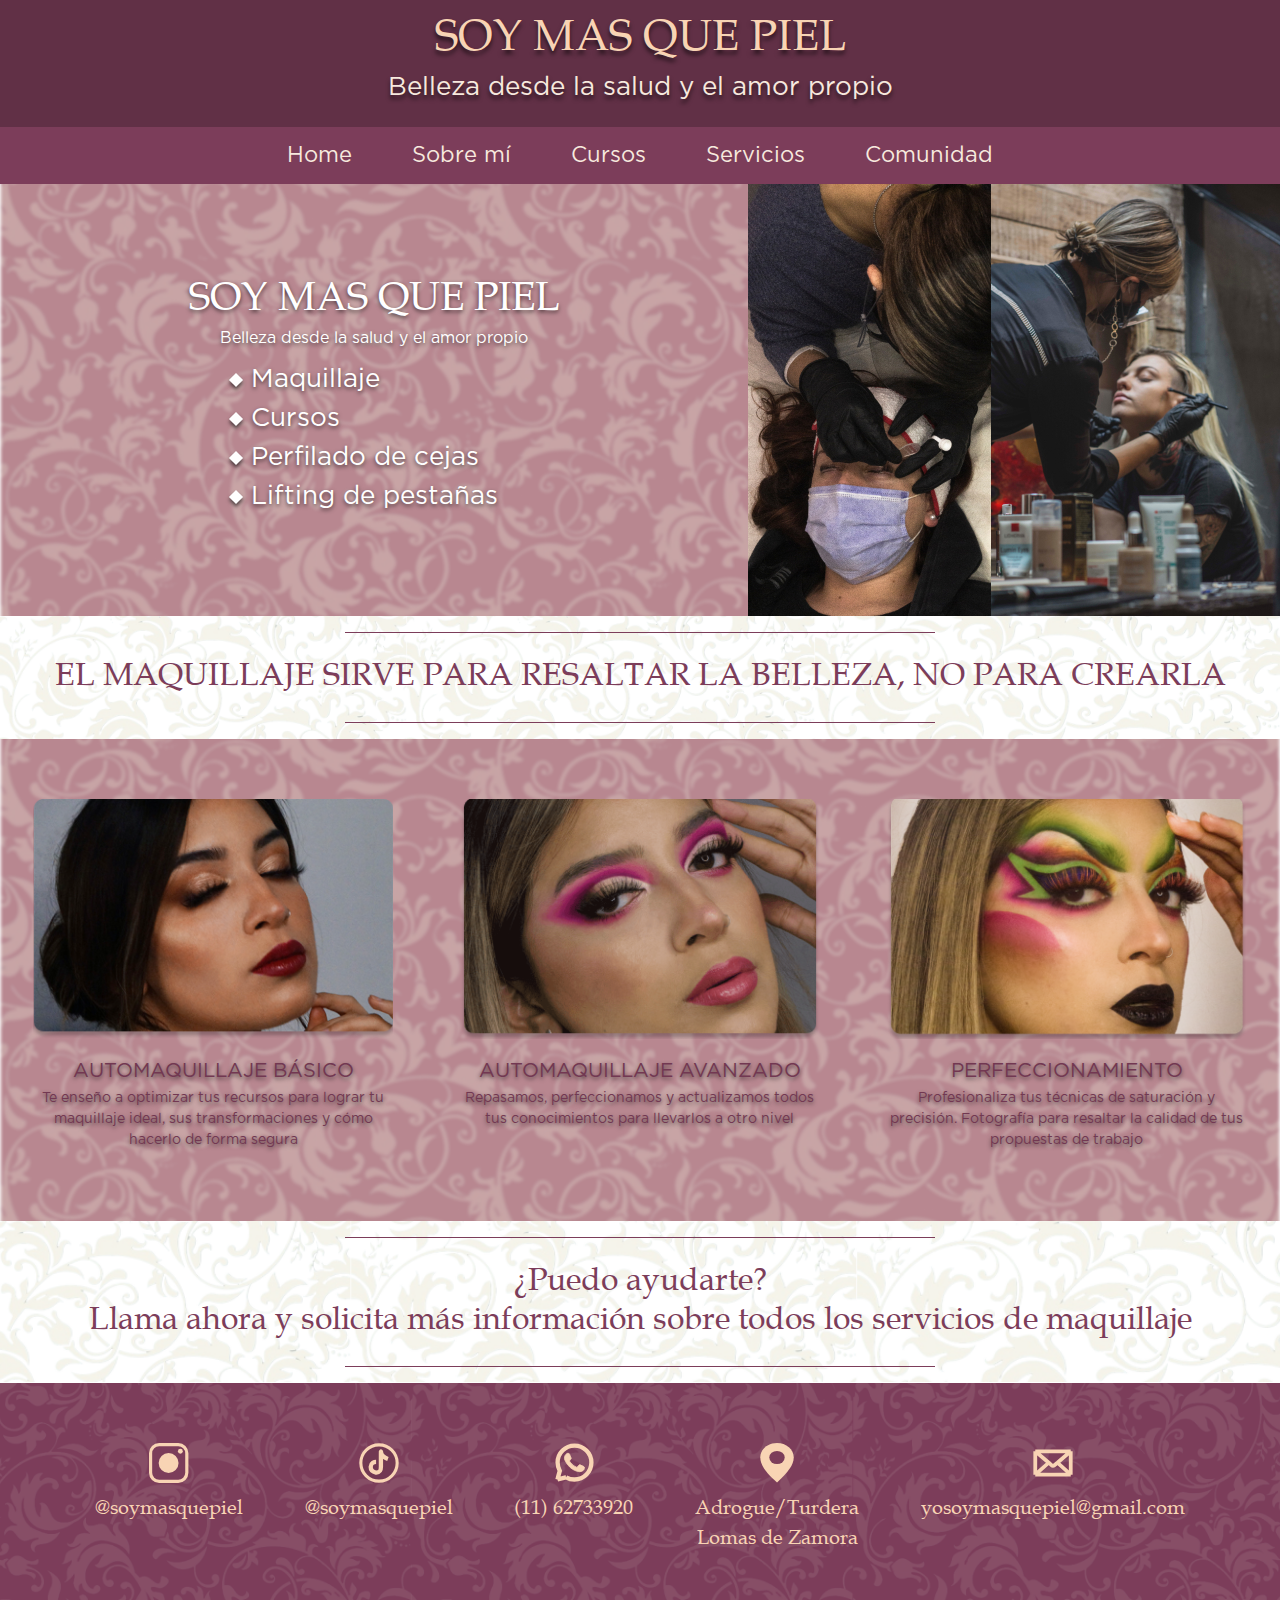
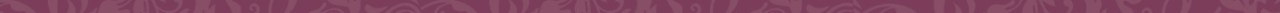
<file: index.html>
<!DOCTYPE html>
<html lang="en">
<head>
    <meta charset="UTF-8">
    <meta http-equiv="X-UA-Compatible" content="IE=edge">
    <meta name="viewport" content="width=device-width, initial-scale=1.0">
    <title>Home | Soy Mas Que Piel</title>
    <link rel="stylesheet" href="css/bootstrap.min.css">        
    <link rel="stylesheet" type="text/css" href="css/estilos.css">
</head>
<body>

    <!-------------------------------------HEADER------------------------------------------>

    <header class="header">
            <h1>SOY MAS QUE PIEL</h1>
            <p>Belleza desde la salud y el amor propio</p>

            <nav>
                <a href="./index.html">Home</a>
                <a href="./sobremi.html">Sobre mí</a>
                <a href="./cursos.html">Cursos</a>
                <a href="./servicios.html">Servicios</a>
                <a href="./comunidad.html">Comunidad</a>
            </nav>
            
    </header>

    <!-------------------------------------FIN HEADER-------------------------------------->

    <div class="home-info">
        <div class="home-texto">
            <div class="home-texto__header">
                <h2>SOY MAS QUE PIEL</h2>
                <p>Belleza desde la salud y el amor propio</p>
            </div>
            <ul class="home-texto__lista">
                <li>Maquillaje</li>
                <li>Cursos</li>
                <li>Perfilado de cejas</li>
                <li>Lifting de pestañas</li>
            </ul>

        </div>
        <div class="home-info-img">
            <img src="./media/home/home_01.jpg" alt="Maquillaje 1">
            <img src="./media/home/home_02.jpg" alt="Maquillaje 2">
        </div>
    </div>

    <div class="frase">
        <h2>EL MAQUILLAJE SIRVE PARA RESALTAR LA BELLEZA, NO PARA CREARLA</h2>
    </div>

    <div class="home-servicios">
        <div class="home-servicios-card">
            <img src="./media/home/home_03.png" alt="">
            <div class="home-card__info">
                <h3>AUTOMAQUILLAJE BÁSICO</h3>
                <p>Te enseño a optimizar tus recursos para lograr tu maquillaje ideal, sus transformaciones y cómo hacerlo de forma segura</p>
            </div>
        </div>
        <div class="home-servicios-card">
             <img src="./media/home/home_04.png" alt="">
             <div class="home-card__info">
                <h3>AUTOMAQUILLAJE AVANZADO</h3>
                <p>Repasamos, perfeccionamos y actualizamos todos tus conocimientos para llevarlos a otro nivel</p>
            </div>
        </div>
        <div class="home-servicios-card">
             <img src="./media/home/home_05.png" alt="">
             <div class="home-card__info">
                <h3>PERFECCIONAMIENTO</h3>
                <p>Profesionaliza tus técnicas de saturación y precisión. Fotografía para resaltar la calidad de tus propuestas de trabajo</p>
            </div>
        </div>
    </div>

    <div class="frase">
        <h2>¿Puedo ayudarte?<br>
            Llama ahora y solicita más información sobre todos los servicios de maquillaje</h2>
    </div>

    <!-------------------------------------FOOTER-------------------------------------->
    <!-- TODO: agregar links correctos -->
    <footer class="footer container-fluid">
        
        <div class="redes">
            <a href="instagram.com" target="_blank"><img src="media/redes/logo_instagram.svg" alt="instagram"></a>
            <p>@soymasquepiel</p>
        </div>
    
    
        <div class="redes">
            <a href="https://www.tiktok.com/@soymasquepiel" target="_blank"><img src="media/redes/logo_tt.svg" alt="instagram"></a>
            <p>@soymasquepiel</p>
            </div>
    
    
        <div class="redes">
            <a href="#" target="_blank"><img src="media/redes/logo_what_claro.svg" alt="instagram"></a>
            <p>(11) 62733920</p>
            </div>
    
    
        <div class="redes">
            <a href="#" target="_blank"><img src="media/redes/logo_ubicacion.svg" alt="instagram"></a>
            <p>Adrogue/Turdera <br> Lomas de Zamora</p>
            </div>

        <div class="redes">
            <a href="#" target="_blank"><img src="media/redes/logo_mail.svg" alt="instagram"></a>
            <p>yosoymasquepiel@gmail.com</p>
            </div>
        </div>
        
    </footer>

    <!-------------------------------------FIN FOOTER-------------------------------------->


    <script src="js/jquery-3.5.1.slim.min.js"></script>
    <script src="js/bootstrap.bundle.min.js"></script>    
</body>
</html>
</file>
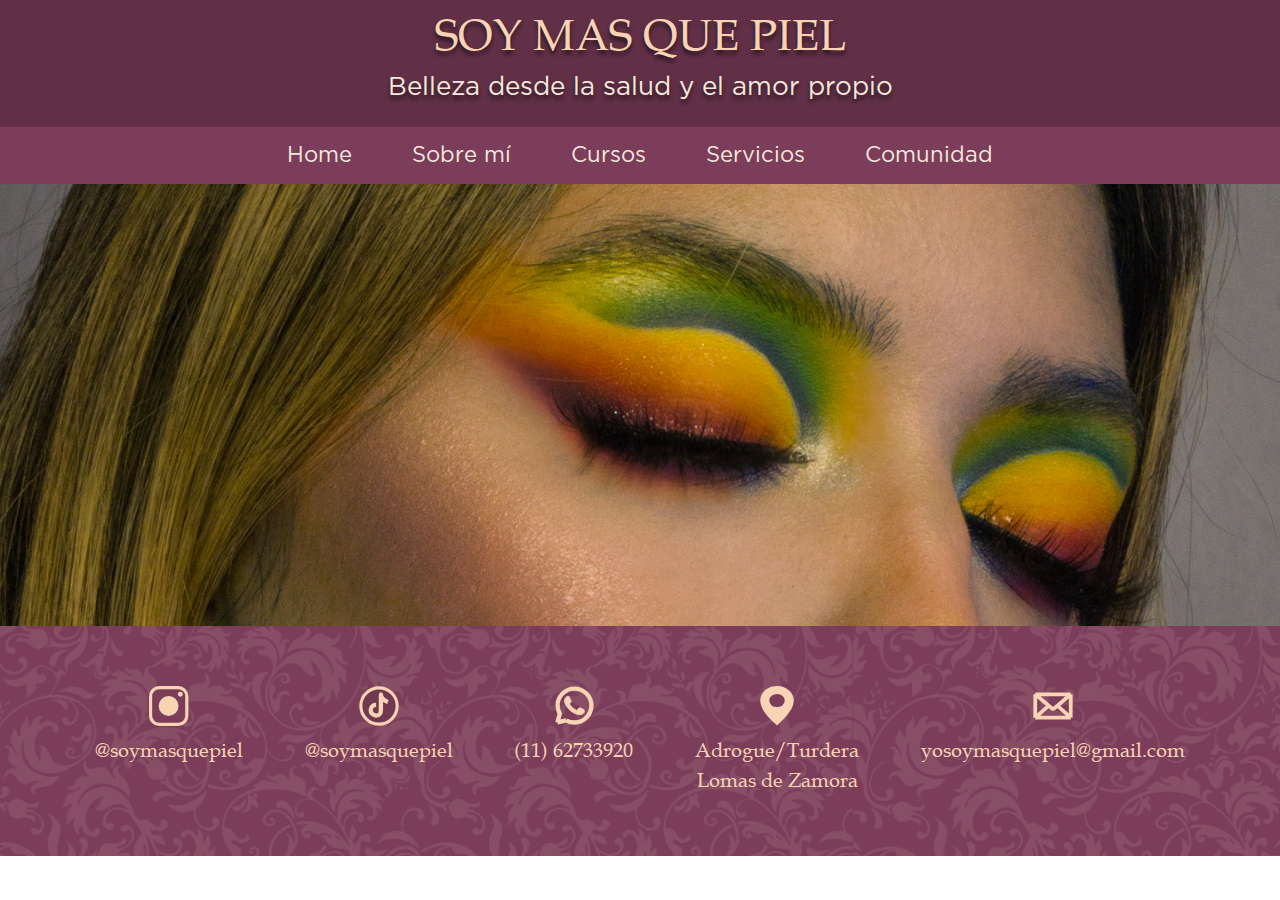
<file: auto-avanzado.html>
<!DOCTYPE html>
<html lang="en">
<head>
    <meta charset="UTF-8">
    <meta http-equiv="X-UA-Compatible" content="IE=edge">
    <meta name="viewport" content="width=device-width, initial-scale=1.0">
    <title>Automaquillaje Avanzado | Soy Mas Que Piel</title>
    <link rel="stylesheet" href="css/bootstrap.min.css">        
    <link rel="stylesheet" type="text/css" href="css/estilos.css">
</head>
<body>
        <!-------------------------------------HEADER------------------------------------------>

        <header class="header">
            <h1>SOY MAS QUE PIEL</h1>
            <p>Belleza desde la salud y el amor propio</p>

            <nav>
                <a href="./index.html">Home</a>
                <a href="./sobremi.html">Sobre mí</a>
                <a href="./cursos.html">Cursos</a>
                <a href="./servicios.html">Servicios</a>
                <a href="./comunidad.html">Comunidad</a>
            </nav>
            
    </header>

    <!-------------------------------------FIN HEADER-------------------------------------->

        <div class="banner">
           <img src="media/cursos/cursos_avanzado_01.png" class="img-fluid" alt="">
        </div>

        <!-------------------------------------FOOTER-------------------------------------->
    <!-- TODO: agregar links correctos -->
    <footer class="footer container-fluid">
        
        <div class="redes">
            <a href="instagram.com" target="_blank"><img src="media/redes/logo_instagram.svg" alt="instagram"></a>
            <p>@soymasquepiel</p>
        </div>
    
    
        <div class="redes">
            <a href="https://www.tiktok.com/@soymasquepiel" target="_blank"><img src="media/redes/logo_tt.svg" alt="instagram"></a>
            <p>@soymasquepiel</p>
            </div>
    
    
        <div class="redes">
            <a href="#" target="_blank"><img src="media/redes/logo_what_claro.svg" alt="instagram"></a>
            <p>(11) 62733920</p>
            </div>
    
    
        <div class="redes">
            <a href="#" target="_blank"><img src="media/redes/logo_ubicacion.svg" alt="instagram"></a>
            <p>Adrogue/Turdera <br> Lomas de Zamora</p>
            </div>

        <div class="redes">
            <a href="#" target="_blank"><img src="media/redes/logo_mail.svg" alt="instagram"></a>
            <p>yosoymasquepiel@gmail.com</p>
            </div>
        </div>
        
    </footer>

    <!-------------------------------------FIN FOOTER-------------------------------------->
	<script src="js/jquery-3.5.1.slim.min.js"></script>
    <script src="js/bootstrap.bundle.min.js"></script>    
</body>
</html>
</file>
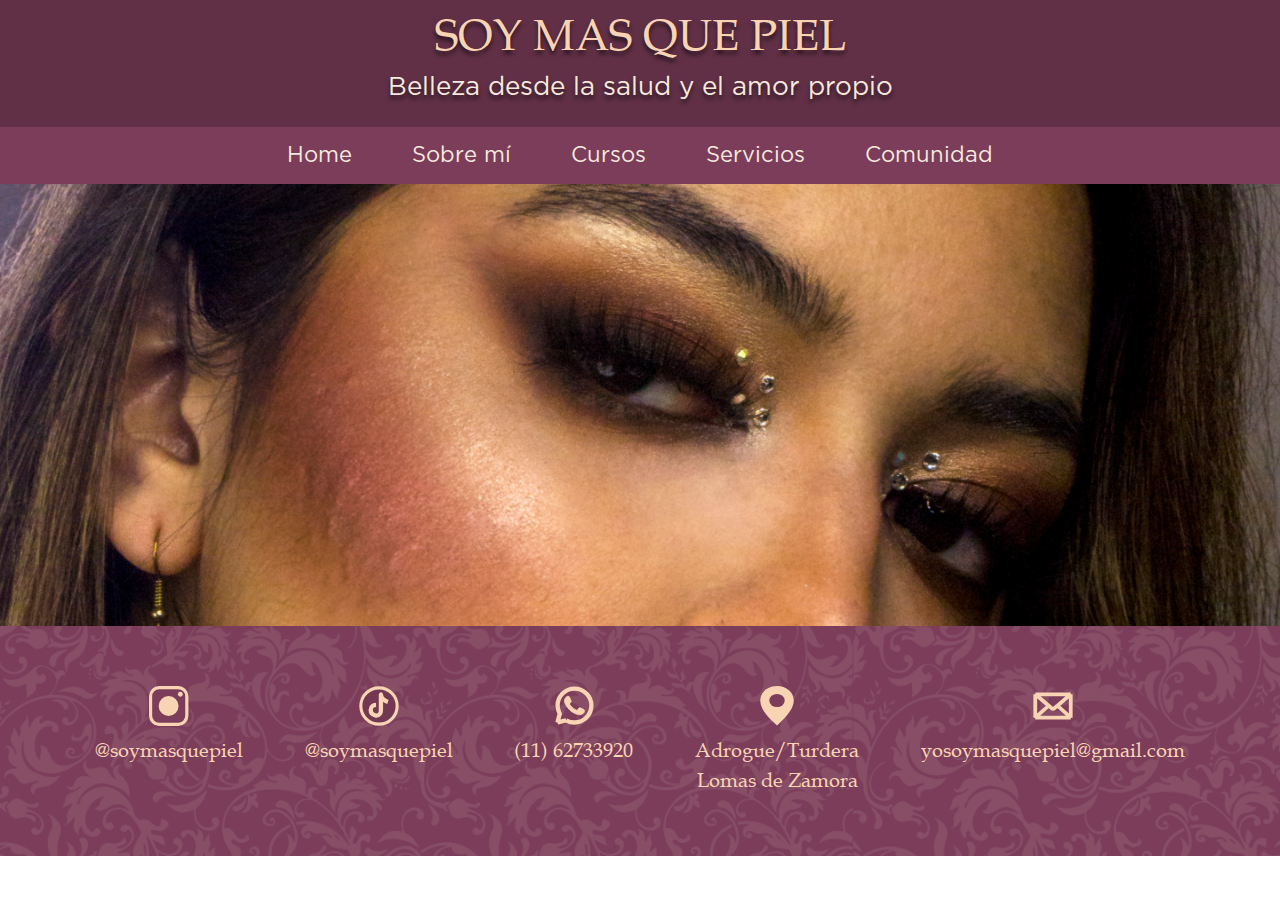
<file: auto-basico.html>
<!DOCTYPE html>
<html lang="en">
<head>
    <meta charset="UTF-8">
    <meta http-equiv="X-UA-Compatible" content="IE=edge">
    <meta name="viewport" content="width=device-width, initial-scale=1.0">
    <title>Automaquillaje Básico | Soy Mas Que Piel</title>
    <link rel="stylesheet" href="css/bootstrap.min.css">        
    <link rel="stylesheet" type="text/css" href="css/estilos.css">
</head>
<body>
        <!-------------------------------------HEADER------------------------------------------>

        <header class="header">
            <h1>SOY MAS QUE PIEL</h1>
            <p>Belleza desde la salud y el amor propio</p>

            <nav>
                <a href="./index.html">Home</a>
                <a href="./sobremi.html">Sobre mí</a>
                <a href="./cursos.html">Cursos</a>
                <a href="./servicios.html">Servicios</a>
                <a href="./comunidad.html">Comunidad</a>
            </nav>
            
    </header>

    <!-------------------------------------FIN HEADER-------------------------------------->

        <div class="banner">
           <img src="media/cursos/cursos_basicos_01.png" class="img-fluid" alt="">
        </div>

        <!-------------------------------------FOOTER-------------------------------------->
    <!-- TODO: agregar links correctos -->
    <footer class="footer container-fluid">
        
        <div class="redes">
            <a href="instagram.com" target="_blank"><img src="media/redes/logo_instagram.svg" alt="instagram"></a>
            <p>@soymasquepiel</p>
        </div>
    
    
        <div class="redes">
            <a href="https://www.tiktok.com/@soymasquepiel" target="_blank"><img src="media/redes/logo_tt.svg" alt="instagram"></a>
            <p>@soymasquepiel</p>
            </div>
    
    
        <div class="redes">
            <a href="#" target="_blank"><img src="media/redes/logo_what_claro.svg" alt="instagram"></a>
            <p>(11) 62733920</p>
            </div>
    
    
        <div class="redes">
            <a href="#" target="_blank"><img src="media/redes/logo_ubicacion.svg" alt="instagram"></a>
            <p>Adrogue/Turdera <br> Lomas de Zamora</p>
            </div>

        <div class="redes">
            <a href="#" target="_blank"><img src="media/redes/logo_mail.svg" alt="instagram"></a>
            <p>yosoymasquepiel@gmail.com</p>
            </div>
        </div>
        
    </footer>

    <!-------------------------------------FIN FOOTER-------------------------------------->
	<script src="js/jquery-3.5.1.slim.min.js"></script>
    <script src="js/bootstrap.bundle.min.js"></script>    
</body>
</html>
</file>
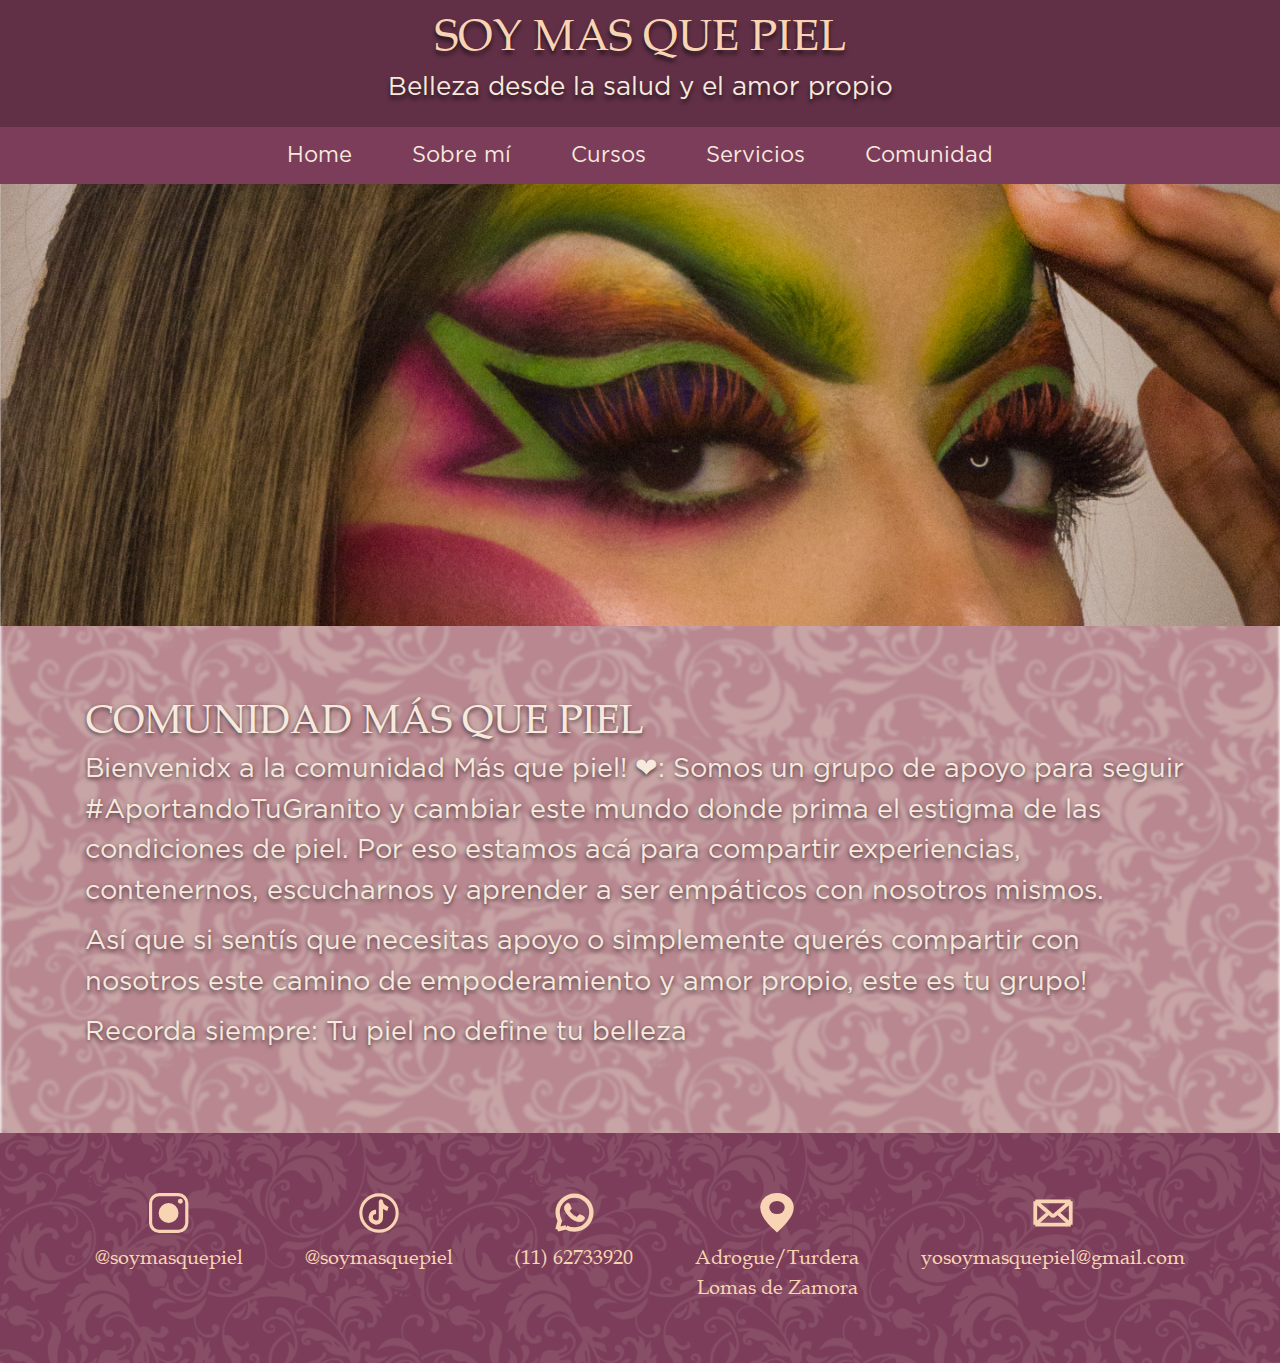
<file: comunidad.html>
<!DOCTYPE html>
<html lang="en">
<head>
    <meta charset="UTF-8">
    <meta http-equiv="X-UA-Compatible" content="IE=edge">
    <meta name="viewport" content="width=device-width, initial-scale=1.0">
    <title>Comunidad | Soy Mas Que Piel</title>
    <link rel="stylesheet" href="css/bootstrap.min.css">        
    <link rel="stylesheet" type="text/css" href="css/estilos.css">
</head>
<body>
        <!-------------------------------------HEADER------------------------------------------>

        <header class="header">
            <h1>SOY MAS QUE PIEL</h1>
            <p>Belleza desde la salud y el amor propio</p>

            <nav>
                <a href="./index.html">Home</a>
                <a href="./sobremi.html">Sobre mí</a>
                <a href="./cursos.html">Cursos</a>
                <a href="./servicios.html">Servicios</a>
                <a href="./comunidad.html">Comunidad</a>
            </nav>
            
    </header>

    <!-------------------------------------FIN HEADER-------------------------------------->

        <div class="banner">
           <img src="media/comunidad/comunidad_01.png" class="img-fluid" alt="">
        </div>

        <div class="section-info">
            <div class="container text-left mb-5 mt-5">
                <div class="centro-info row">
                    <div class="col">
                        <h2>COMUNIDAD MÁS QUE PIEL</h2>
                            <p>Bienvenidx a la comunidad Más que piel! ❤: Somos un grupo de apoyo para seguir #AportandoTuGranito y cambiar este mundo donde prima el estigma de las condiciones de piel. Por eso estamos acá para compartir experiencias, contenernos, escucharnos y aprender a ser empáticos con nosotros mismos.</P>
                            <p>Así que si sentís que necesitas apoyo o simplemente querés compartir con nosotros este camino de empoderamiento y amor propio, este es tu grupo!</p>
                            <p>Recorda siempre: Tu piel no define tu belleza</p>
                    </div>            
                </div>         
            </div>     
       </div>

        <!-------------------------------------FOOTER-------------------------------------->
    <!-- TODO: agregar links correctos -->
    <footer class="footer container-fluid">
        
        <div class="redes">
            <a href="instagram.com" target="_blank"><img src="media/redes/logo_instagram.svg" alt="instagram"></a>
            <p>@soymasquepiel</p>
        </div>
    
    
        <div class="redes">
            <a href="https://www.tiktok.com/@soymasquepiel" target="_blank"><img src="media/redes/logo_tt.svg" alt="instagram"></a>
            <p>@soymasquepiel</p>
            </div>
    
    
        <div class="redes">
            <a href="#" target="_blank"><img src="media/redes/logo_what_claro.svg" alt="instagram"></a>
            <p>(11) 62733920</p>
            </div>
    
    
        <div class="redes">
            <a href="#" target="_blank"><img src="media/redes/logo_ubicacion.svg" alt="instagram"></a>
            <p>Adrogue/Turdera <br> Lomas de Zamora</p>
            </div>

        <div class="redes">
            <a href="#" target="_blank"><img src="media/redes/logo_mail.svg" alt="instagram"></a>
            <p>yosoymasquepiel@gmail.com</p>
            </div>
        </div>
        
    </footer>

    <!-------------------------------------FIN FOOTER-------------------------------------->
	<script src="js/jquery-3.5.1.slim.min.js"></script>
    <script src="js/bootstrap.bundle.min.js"></script>    
</body>
</html>
</file>
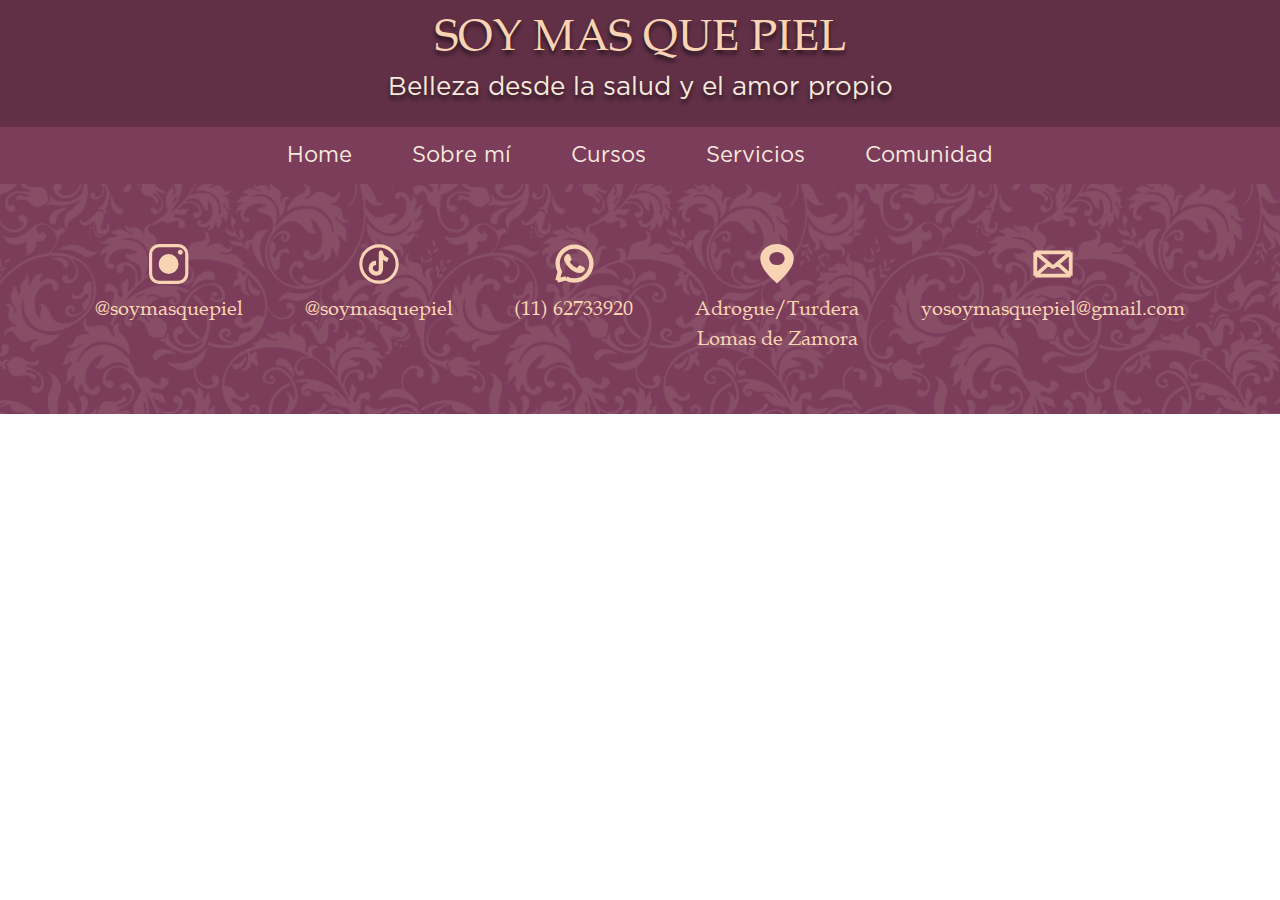
<file: cursos.html>
<!DOCTYPE html>
<html lang="en">
<head>
    <meta charset="UTF-8">
    <meta http-equiv="X-UA-Compatible" content="IE=edge">
    <meta name="viewport" content="width=device-width, initial-scale=1.0">
    <title>Cursos | Soy Mas Que Piel</title>
    <link rel="stylesheet" href="css/bootstrap.min.css">        
    <link rel="stylesheet" type="text/css" href="css/estilos.css">
</head>
<body>
        <!-------------------------------------HEADER------------------------------------------>

        <header class="header">
            <h1>SOY MAS QUE PIEL</h1>
            <p>Belleza desde la salud y el amor propio</p>

            <nav>
                <a href="./index.html">Home</a>
                <a href="./sobremi.html">Sobre mí</a>
                <a href="./cursos.html">Cursos</a>
                <a href="./servicios.html">Servicios</a>
                <a href="./comunidad.html">Comunidad</a>
            </nav>
            
    </header>

    <!-------------------------------------FIN HEADER-------------------------------------->

        <!-------------------------------------FOOTER-------------------------------------->
    <!-- TODO: agregar links correctos -->
    <footer class="footer container-fluid">
        
        <div class="redes">
            <a href="instagram.com" target="_blank"><img src="media/redes/logo_instagram.svg" alt="instagram"></a>
            <p>@soymasquepiel</p>
        </div>
    
    
        <div class="redes">
            <a href="https://www.tiktok.com/@soymasquepiel" target="_blank"><img src="media/redes/logo_tt.svg" alt="instagram"></a>
            <p>@soymasquepiel</p>
            </div>
    
    
        <div class="redes">
            <a href="#" target="_blank"><img src="media/redes/logo_what_claro.svg" alt="instagram"></a>
            <p>(11) 62733920</p>
            </div>
    
    
        <div class="redes">
            <a href="#" target="_blank"><img src="media/redes/logo_ubicacion.svg" alt="instagram"></a>
            <p>Adrogue/Turdera <br> Lomas de Zamora</p>
            </div>

        <div class="redes">
            <a href="#" target="_blank"><img src="media/redes/logo_mail.svg" alt="instagram"></a>
            <p>yosoymasquepiel@gmail.com</p>
            </div>
        </div>
        
    </footer>

    <!-------------------------------------FIN FOOTER-------------------------------------->
	<script src="js/jquery-3.5.1.slim.min.js"></script>
    <script src="js/bootstrap.bundle.min.js"></script>    
</body>
</html>
</file>
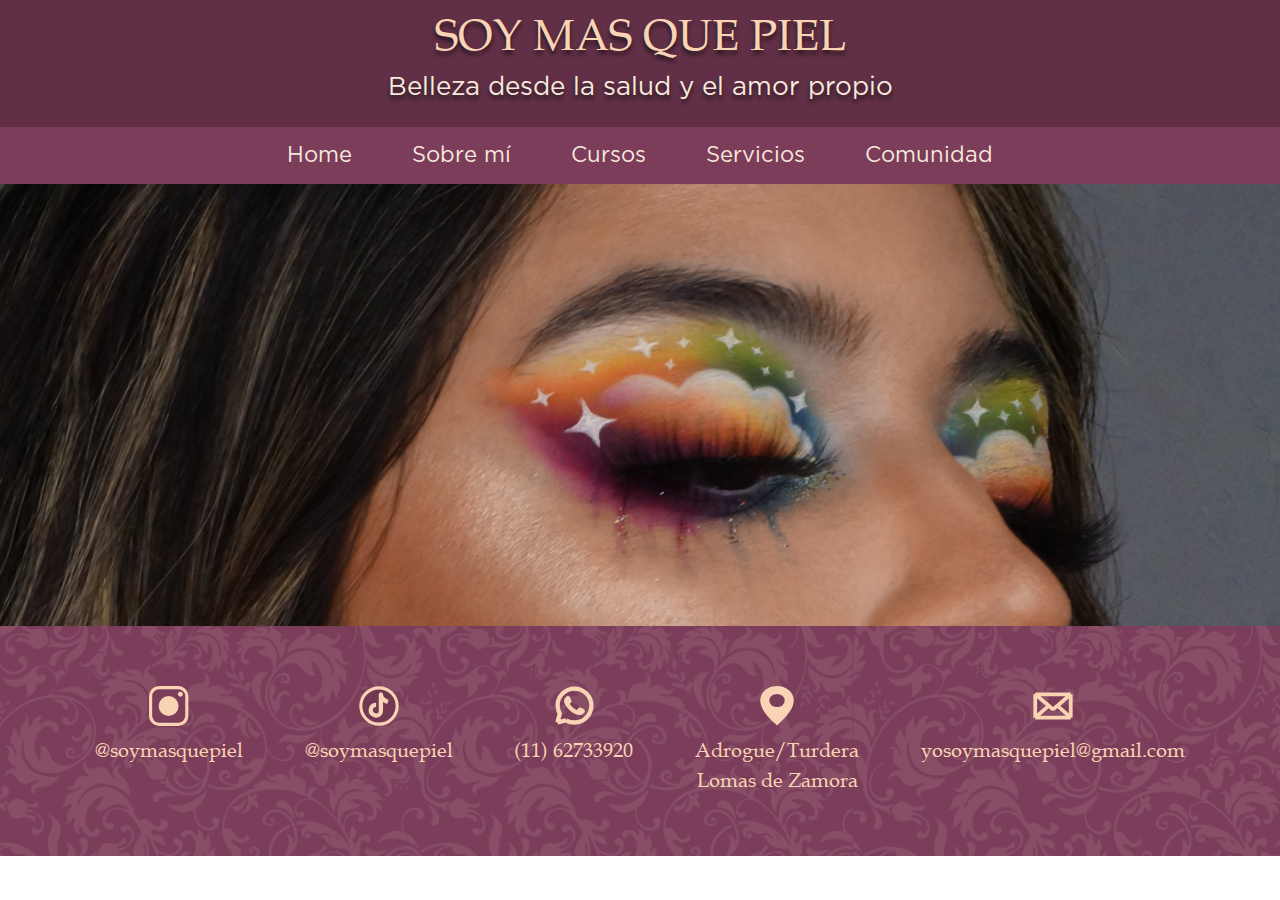
<file: perfeccionamiento.html>
<!DOCTYPE html>
<html lang="en">
<head>
    <meta charset="UTF-8">
    <meta http-equiv="X-UA-Compatible" content="IE=edge">
    <meta name="viewport" content="width=device-width, initial-scale=1.0">
    <title>Perfeccionamiento | Soy Mas Que Piel</title>
    <link rel="stylesheet" href="css/bootstrap.min.css">        
    <link rel="stylesheet" type="text/css" href="css/estilos.css">
</head>
<body>
        <!-------------------------------------HEADER------------------------------------------>

        <header class="header">
            <h1>SOY MAS QUE PIEL</h1>
            <p>Belleza desde la salud y el amor propio</p>

            <nav>
                <a href="./index.html">Home</a>
                <a href="./sobremi.html">Sobre mí</a>
                <a href="./cursos.html">Cursos</a>
                <a href="./servicios.html">Servicios</a>
                <a href="./comunidad.html">Comunidad</a>
            </nav>
            
    </header>

    <!-------------------------------------FIN HEADER-------------------------------------->

        <div class="banner">
           <img src="media/cursos/perfeccionamiento_01.png" class="img-fluid" alt="">
        </div>

        <!-------------------------------------FOOTER-------------------------------------->
    <!-- TODO: agregar links correctos -->
    <footer class="footer container-fluid">
        
        <div class="redes">
            <a href="instagram.com" target="_blank"><img src="media/redes/logo_instagram.svg" alt="instagram"></a>
            <p>@soymasquepiel</p>
        </div>
    
    
        <div class="redes">
            <a href="https://www.tiktok.com/@soymasquepiel" target="_blank"><img src="media/redes/logo_tt.svg" alt="instagram"></a>
            <p>@soymasquepiel</p>
            </div>
    
    
        <div class="redes">
            <a href="#" target="_blank"><img src="media/redes/logo_what_claro.svg" alt="instagram"></a>
            <p>(11) 62733920</p>
            </div>
    
    
        <div class="redes">
            <a href="#" target="_blank"><img src="media/redes/logo_ubicacion.svg" alt="instagram"></a>
            <p>Adrogue/Turdera <br> Lomas de Zamora</p>
            </div>

        <div class="redes">
            <a href="#" target="_blank"><img src="media/redes/logo_mail.svg" alt="instagram"></a>
            <p>yosoymasquepiel@gmail.com</p>
            </div>
        </div>
        
    </footer>

    <!-------------------------------------FIN FOOTER-------------------------------------->
	<script src="js/jquery-3.5.1.slim.min.js"></script>
    <script src="js/bootstrap.bundle.min.js"></script>    
</body>
</html>
</file>
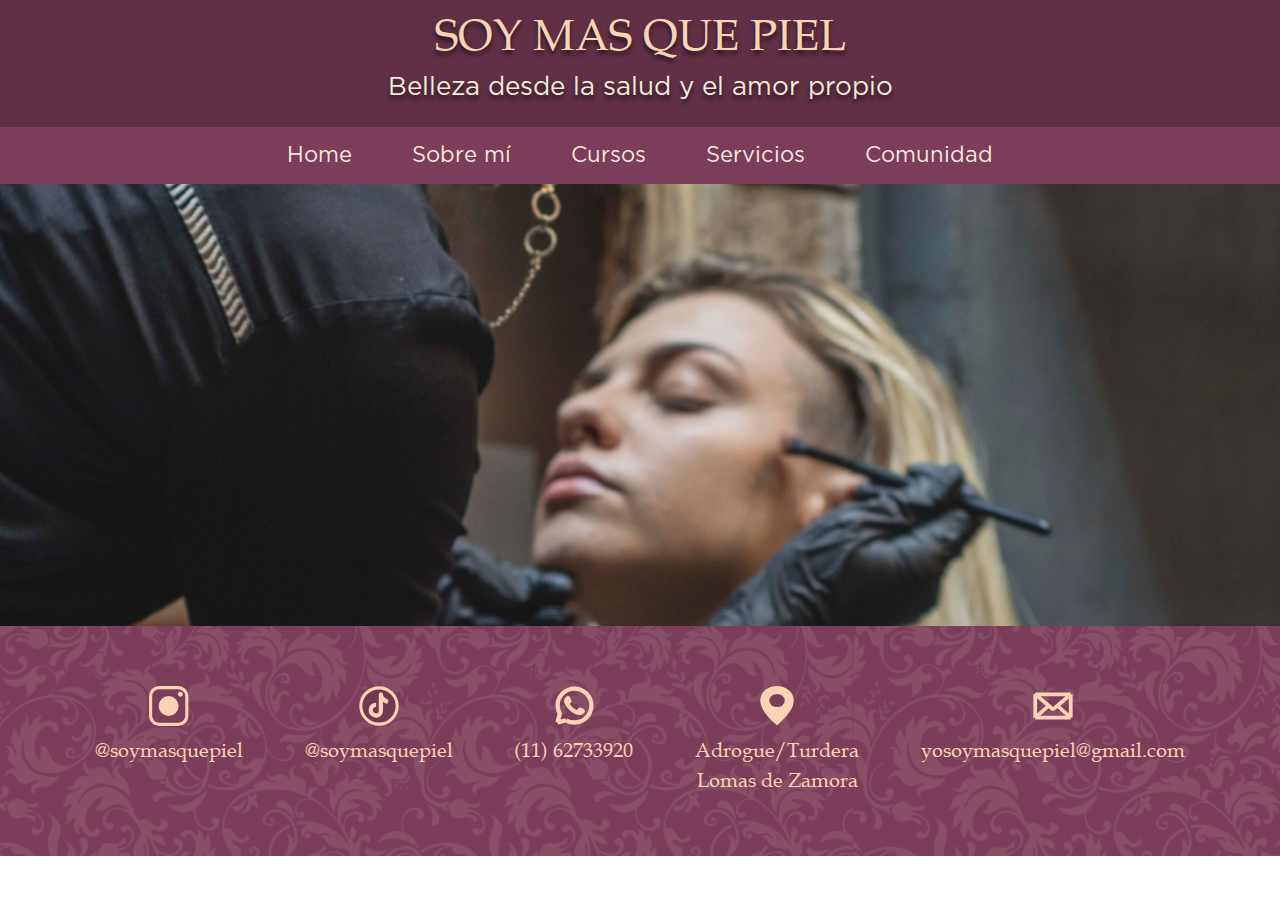
<file: servicios.html>
<!DOCTYPE html>
<html lang="en">
<head>
    <meta charset="UTF-8">
    <meta http-equiv="X-UA-Compatible" content="IE=edge">
    <meta name="viewport" content="width=device-width, initial-scale=1.0">
    <title>Automaquillaje Básico | Soy Mas Que Piel</title>
    <link rel="stylesheet" href="css/bootstrap.min.css">        
    <link rel="stylesheet" type="text/css" href="css/estilos.css">
</head>
<body>
        <!-------------------------------------HEADER------------------------------------------>

        <header class="header">
            <h1>SOY MAS QUE PIEL</h1>
            <p>Belleza desde la salud y el amor propio</p>

            <nav>
                <a href="./index.html">Home</a>
                <a href="./sobremi.html">Sobre mí</a>
                <a href="./cursos.html">Cursos</a>
                <a href="./servicios.html">Servicios</a>
                <a href="./comunidad.html">Comunidad</a>
            </nav>
            
    </header>

    <!-------------------------------------FIN HEADER-------------------------------------->

        <div class="banner">
           <img src="media/servicios/servicios_01.png" class="img-fluid" alt="">
        </div>

        <!-------------------------------------FOOTER-------------------------------------->
    <!-- TODO: agregar links correctos -->
    <footer class="footer container-fluid">
        
        <div class="redes">
            <a href="instagram.com" target="_blank"><img src="media/redes/logo_instagram.svg" alt="instagram"></a>
            <p>@soymasquepiel</p>
        </div>
    
    
        <div class="redes">
            <a href="https://www.tiktok.com/@soymasquepiel" target="_blank"><img src="media/redes/logo_tt.svg" alt="instagram"></a>
            <p>@soymasquepiel</p>
            </div>
    
    
        <div class="redes">
            <a href="#" target="_blank"><img src="media/redes/logo_what_claro.svg" alt="instagram"></a>
            <p>(11) 62733920</p>
            </div>
    
    
        <div class="redes">
            <a href="#" target="_blank"><img src="media/redes/logo_ubicacion.svg" alt="instagram"></a>
            <p>Adrogue/Turdera <br> Lomas de Zamora</p>
            </div>

        <div class="redes">
            <a href="#" target="_blank"><img src="media/redes/logo_mail.svg" alt="instagram"></a>
            <p>yosoymasquepiel@gmail.com</p>
            </div>
        </div>
        
    </footer>

    <!-------------------------------------FIN FOOTER-------------------------------------->
	<script src="js/jquery-3.5.1.slim.min.js"></script>
    <script src="js/bootstrap.bundle.min.js"></script>    
</body>
</html>
</file>
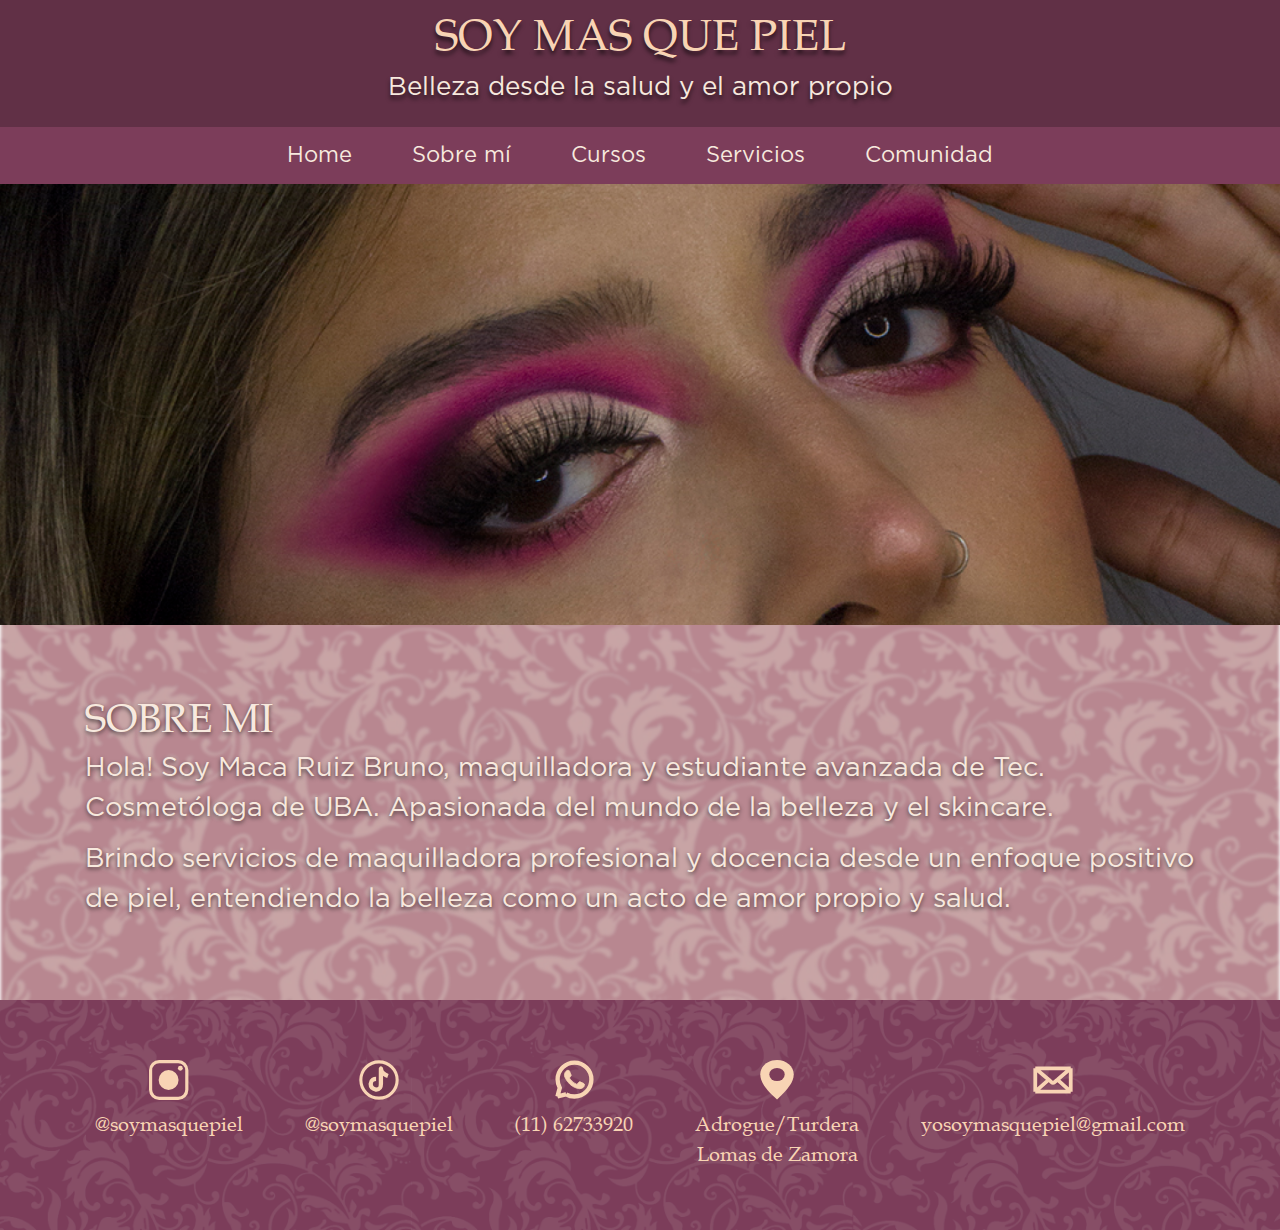
<file: sobremi.html>
<!DOCTYPE html>
<html lang="en">
<head>
    <meta charset="UTF-8">
    <meta http-equiv="X-UA-Compatible" content="IE=edge">
    <meta name="viewport" content="width=device-width, initial-scale=1.0">
    <title>Sobre mi | Soy Mas Que Piel</title>
    <link rel="stylesheet" href="css/bootstrap.min.css">        
    <link rel="stylesheet" type="text/css" href="css/estilos.css">
</head>
<body>
        <!-------------------------------------HEADER------------------------------------------>

        <header class="header">
            <h1>SOY MAS QUE PIEL</h1>
            <p>Belleza desde la salud y el amor propio</p>

            <nav>
                <a href="./index.html">Home</a>
                <a href="./sobremi.html">Sobre mí</a>
                <a href="./cursos.html">Cursos</a>
                <a href="./servicios.html">Servicios</a>
                <a href="./comunidad.html">Comunidad</a>
            </nav>
            
    </header>

    <!-------------------------------------FIN HEADER-------------------------------------->

        <div class="banner">
           <img src="media/sobre_mi/sobremi_01.png" class="img-fluid" alt="">
        </div>

        <div class="section-info">
            <div class="container text-left mb-5 mt-5">
                <div class="centro-info row">
                    <div class="col">
                        <h2>SOBRE MI</h2>
                            <p>Hola! Soy Maca Ruiz Bruno, maquilladora y estudiante avanzada de Tec. Cosmetóloga de UBA. Apasionada del mundo de la belleza y el skincare.</p>
                            <p>Brindo servicios de maquilladora profesional y docencia desde un enfoque positivo de piel, entendiendo la belleza como un acto de amor propio y salud.</p>
                    </div>            
                </div>         
            </div>     
       </div>

        <!-------------------------------------FOOTER-------------------------------------->
    <!-- TODO: agregar links correctos -->
    <footer class="footer container-fluid">
        
        <div class="redes">
            <a href="instagram.com" target="_blank"><img src="media/redes/logo_instagram.svg" alt="instagram"></a>
            <p>@soymasquepiel</p>
        </div>
    
    
        <div class="redes">
            <a href="https://www.tiktok.com/@soymasquepiel" target="_blank"><img src="media/redes/logo_tt.svg" alt="instagram"></a>
            <p>@soymasquepiel</p>
            </div>
    
    
        <div class="redes">
            <a href="#" target="_blank"><img src="media/redes/logo_what_claro.svg" alt="instagram"></a>
            <p>(11) 62733920</p>
            </div>
    
    
        <div class="redes">
            <a href="#" target="_blank"><img src="media/redes/logo_ubicacion.svg" alt="instagram"></a>
            <p>Adrogue/Turdera <br> Lomas de Zamora</p>
            </div>

        <div class="redes">
            <a href="#" target="_blank"><img src="media/redes/logo_mail.svg" alt="instagram"></a>
            <p>yosoymasquepiel@gmail.com</p>
            </div>
        </div>
        
    </footer>

    <!-------------------------------------FIN FOOTER-------------------------------------->
	<script src="js/jquery-3.5.1.slim.min.js"></script>
    <script src="js/bootstrap.bundle.min.js"></script>    
</body>
</html>
</file>
<file: css/estilos.css>
@font-face{font-family:'Gotham book';src:url("../fonts/GothamBook.otf")}@font-face{font-family:'Book Antiqua';src:url("../fonts/BookAntiqua.ttf")}*{margin:0;padding:0;box-sizing:border-box}html{font-size:62.5%}a,p{font-family:"Gotham book";font-size:1.6rem}a{text-decoration:none}a:hover{text-decoration:none}h1,h2,h3,h4,h5,h6{font-family:"Book Antiqua"}.footer{background-image:url("../media/background/FONDO OSCURO.png");background-position:center center;background-size:cover;padding:6rem 5%;display:flex;justify-content:space-around;align-items:flex-start}.footer .redes{text-align:center}.footer .redes img{height:40px;width:40px;margin-bottom:1rem}.footer .redes p{font-family:"Book Antiqua";font-size:2rem;color:#F8D4B4;margin:0}.header{display:flex;flex-direction:column;justify-content:center;align-items:center;padding-top:1rem;background-color:#613046}.header h1{color:#F8D4B4;font-size:4.4rem;text-shadow:0px 4px 4px rgba(0,0,0,0.6)}.header p{color:#F7E9DE;font-size:2.6rem;text-shadow:0px 4px 4px rgba(0,0,0,0.6);margin:0}.header nav{margin-top:2rem;width:100%;background-color:#7C3D5A;display:flex;justify-content:center;align-items:center}.header nav a{color:#F7E9DE;padding:1.2rem 3rem;font-size:2.2rem}.banner img{width:100%}.section-info{width:100%;display:flex;justify-content:space-between;max-height:100%;background-image:url("../media/background/FONDO CLARO.png");background-position:center center;background-size:cover}.centro-info{margin-top:40px;margin-bottom:40px}.centro-info h2{font-size:4rem;color:#F7E9DE;text-shadow:0px 2px 4px rgba(0,0,0,0.6)}.centro-info p{font-family:"Gotham book";font-size:2.7rem;color:#F7E9DE;text-shadow:0px 2px 4px rgba(0,0,0,0.6)}.home-info{width:100%;display:flex;justify-content:space-between;max-height:43.2rem;overflow:hidden;background-image:url("../media/background/FONDO CLARO.png");background-position:center center;background-size:cover}.home-info .home-texto{display:flex;flex-direction:column;justify-content:center;align-items:center;flex:1}.home-info .home-texto .home-texto__header{text-align:center}.home-info .home-texto .home-texto__header h2,.home-info .home-texto .home-texto__header p{font-size:4rem;color:white;text-shadow:0px 2px 4px rgba(0,0,0,0.6)}.home-info .home-texto .home-texto__header p{font-size:1.6rem}.home-info .home-texto .home-texto__lista li{font-family:"Gotham book";color:white;font-size:2.6rem;text-shadow:0px 2px 4px rgba(0,0,0,0.6);list-style:none;position:relative}.home-info .home-texto .home-texto__lista li::before{content:'';width:10px;height:10px;background-color:white;box-shadow:2px 2px 4px 0 rgba(0,0,0,0.6);position:absolute;top:calc(50% - 5px);left:-20px;transform:rotateZ(45deg)}.home-info .home-info-img img:first-of-type{margin-right:-3px}.home-info .home-info-img img:last-of-type{margin-top:-2px}.frase{text-align:center;padding:4rem 3rem;background-image:url("../media/background/FONDO BLANCO.png");background-position:center center;background-size:cover;position:relative}.frase:before{content:'';position:absolute;height:1px;width:590px;background-color:#7C3D5A;top:16px;left:calc(50% - 295px)}.frase:after{content:'';position:absolute;height:1px;width:590px;background-color:#7C3D5A;bottom:16px;left:calc(50% - 295px)}.frase h2{color:#7C3D5A;font-size:3.2rem}.home-servicios{width:100%;padding:6rem 0;background-image:url("../media/background/FONDO CLARO.png");background-size:cover;background-position:center center;display:flex;justify-content:space-around;align-items:flex-start}.home-servicios .home-servicios-card{text-align:center;max-width:360px}.home-servicios .home-servicios-card img{width:100%;height:240px;object-fit:cover}.home-servicios .home-servicios-card .home-card__info{margin-top:2rem}.home-servicios .home-servicios-card .home-card__info h3{font-family:"Gotham book";font-size:2rem;color:#723852;text-shadow:0px 2px 4px rgba(0,0,0,0.6)}.home-servicios .home-servicios-card .home-card__info p{font-size:1.4rem;color:#723852;text-shadow:0px 2px 4px rgba(0,0,0,0.6)}
</file>
